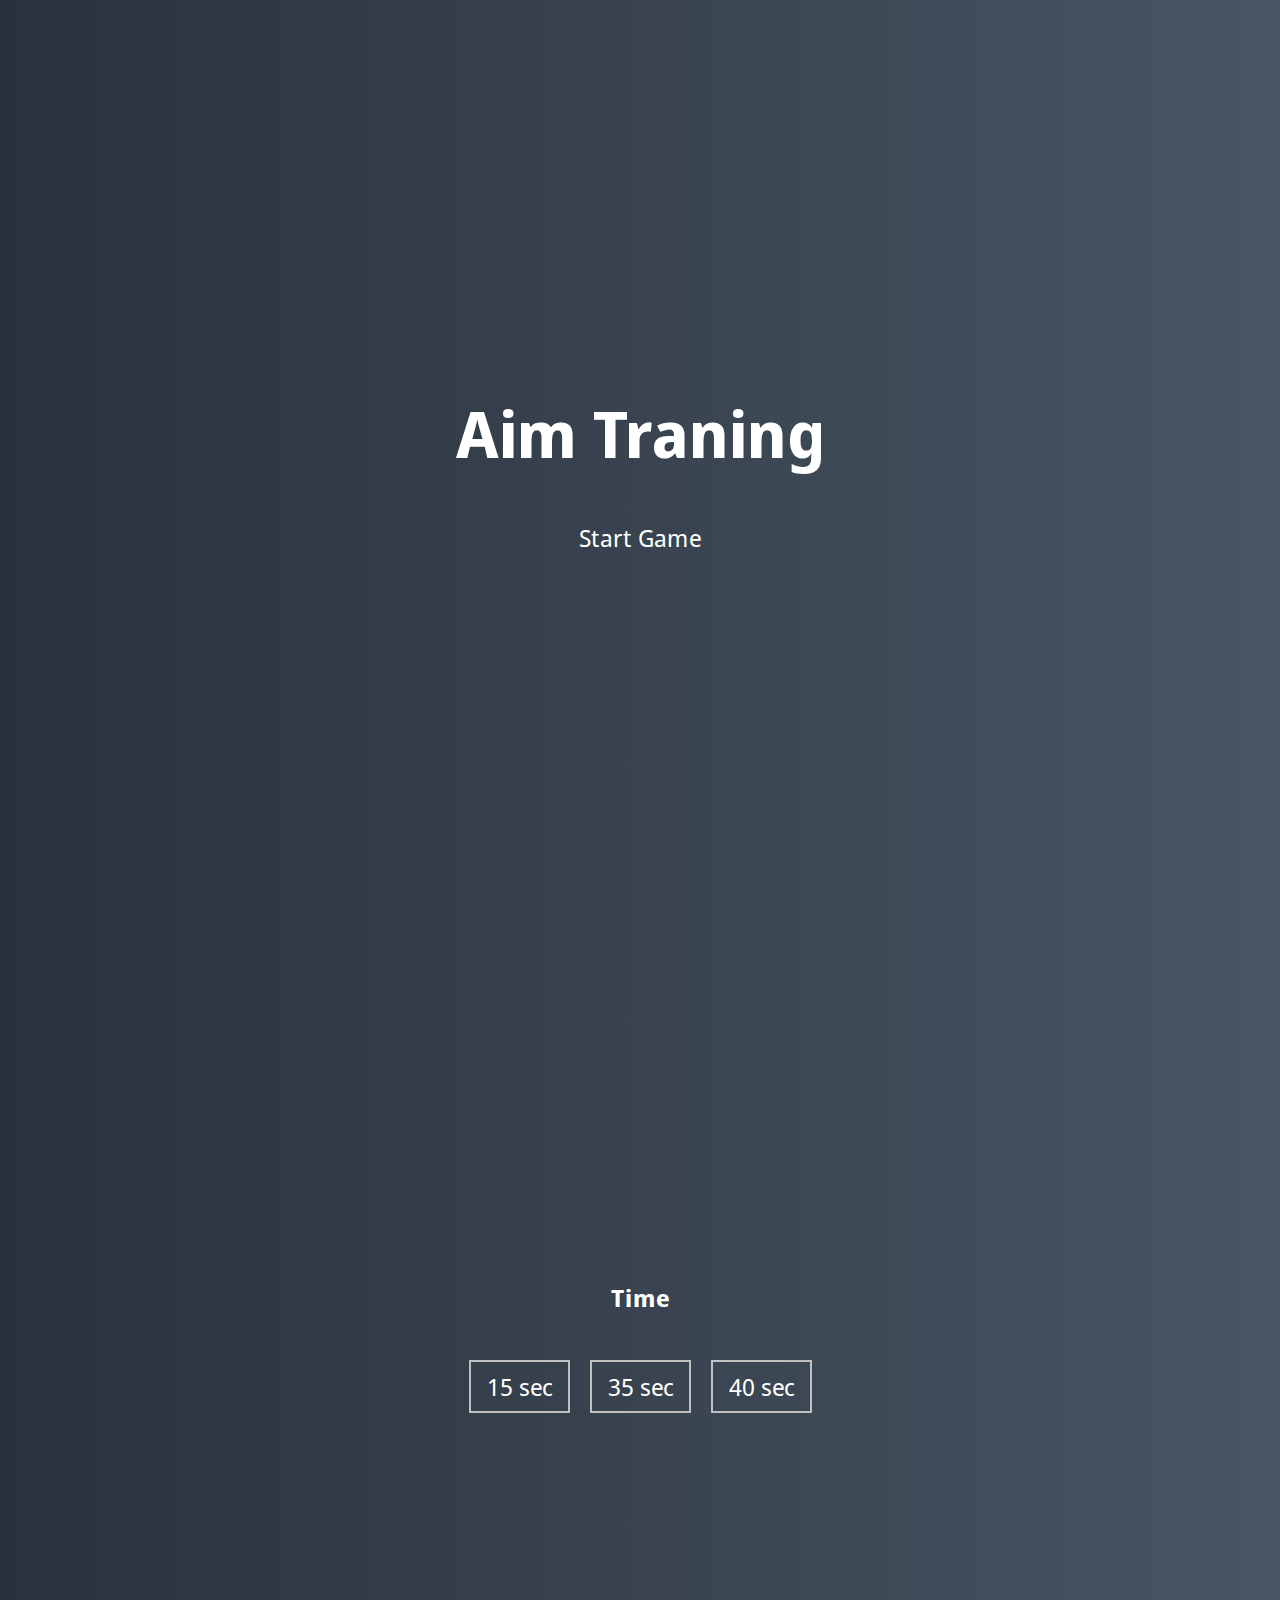
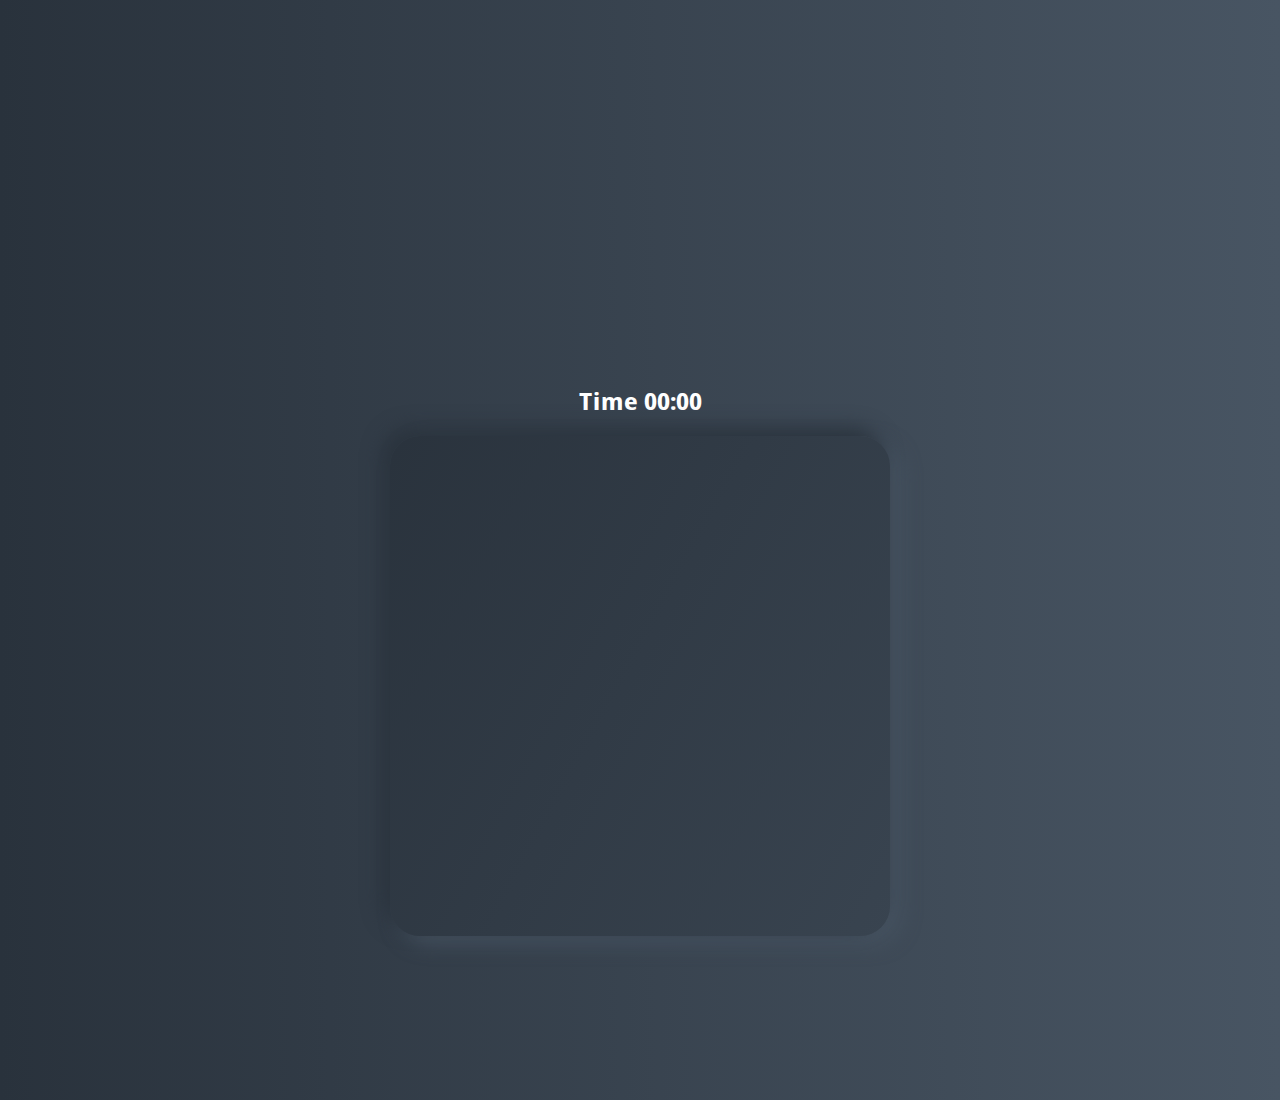
<file: Reaction Game/index.html>
<!DOCTYPE html>
<html lang="en">
<head>
    <meta charset="UTF-8">
    <meta http-equiv="X-UA-Compatible" content="IE=edge">
    <link rel="stylesheet" type="text/css" href="css/style.css">
    <meta name="viewport" content="width=device-width, initial-scale=1.0">
    <title>Game</title>
</head>
<body>
    <div class="screen">
        <h1>Aim Traning</h1>
        <a href="#" class="start" id="start">Start Game</a>
    </div>
    <div class="screen">
        <h2>Time</h2>
        <ul class="time-list" id="time-list">
            <li>
                <button class="time-btn" data-time="15">
                    15 sec
                </button>
            </li>
            <li>
                <button class="time-btn" data-time="35">
                    35 sec
                </button>
            </li>
            <li>
                <button class="time-btn" data-time="40">
                    40 sec
                </button>
            </li>
        </ul>
    </div>
    <div class="screen">
        <h2>Time <span id="time">00:00</span></h2>
        <div class="board" id="board"></div>
    </div>
    
    <script type="text/javascript" src="js/script.js"></script>
</body>
</html>
</file>
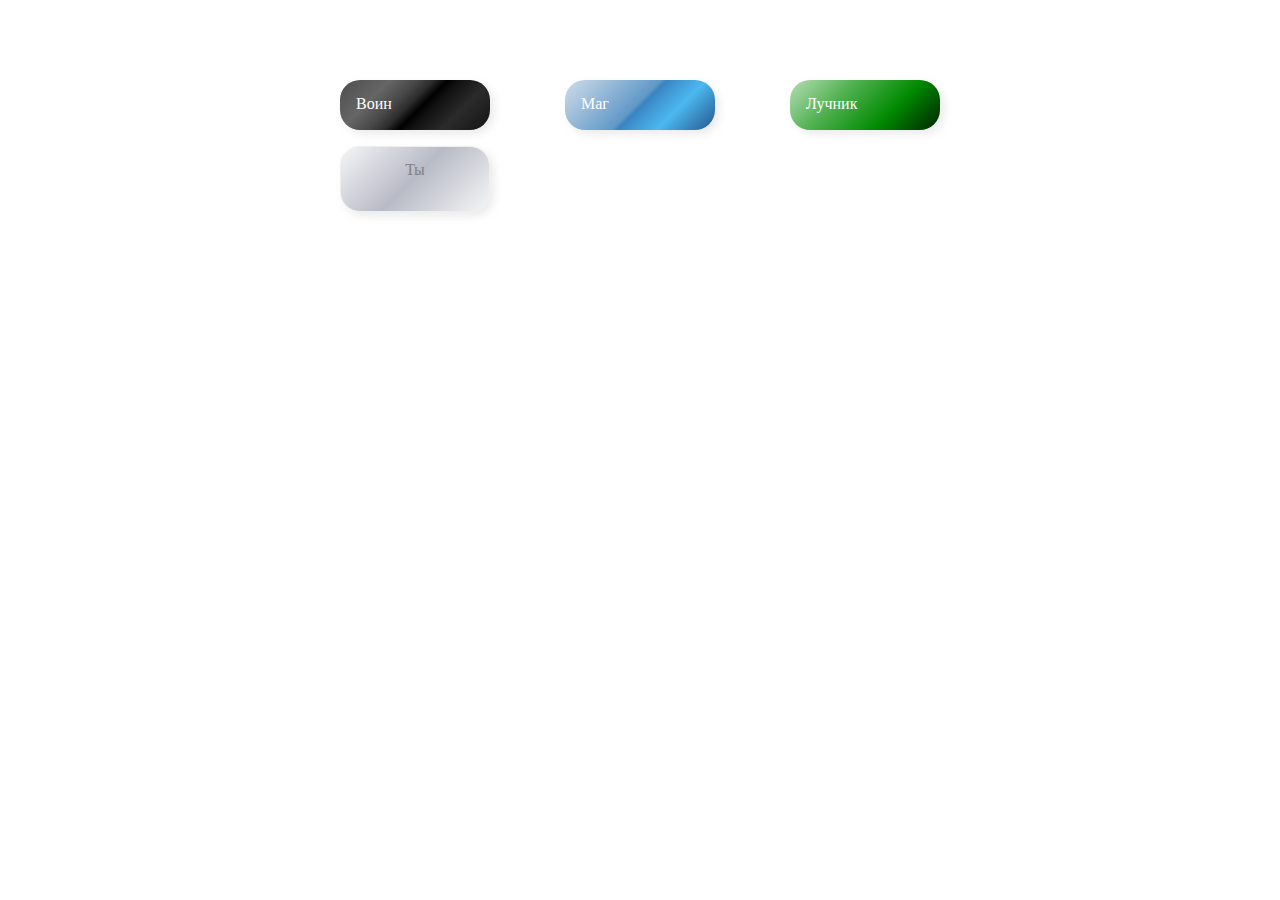
<file: Drag n drop/inbox.html>
<!DOCTYPE html>
<html lang="en">
<head>
    <meta charset="UTF-8">
    <meta http-equiv="X-UA-Compatible" content="IE=edge">
    <meta name="viewport" content="width=device-width, initial-scale=1.0">
    <link rel="stylesheet" type="text/css" href="css/style.css">
    <title>Drag n drop</title>
</head>
<body>
    <div>
        <div class="row">
            <div class="col-header start">Воин</div>
            <div class="col-header progress">Маг</div>
            <div class="col-header done">Лучник</div>
        </div>

        <div class="row">
            <div class="placeholder">
                <div class="item" draggable="true">Ты</div>
            </div>
            <div class="placeholder"></div>
            <div class="placeholder"></div>
        </div>

    </div>
    <script type="text/javascript" src="js/script.js"></script>
</body>
</html>
</file>
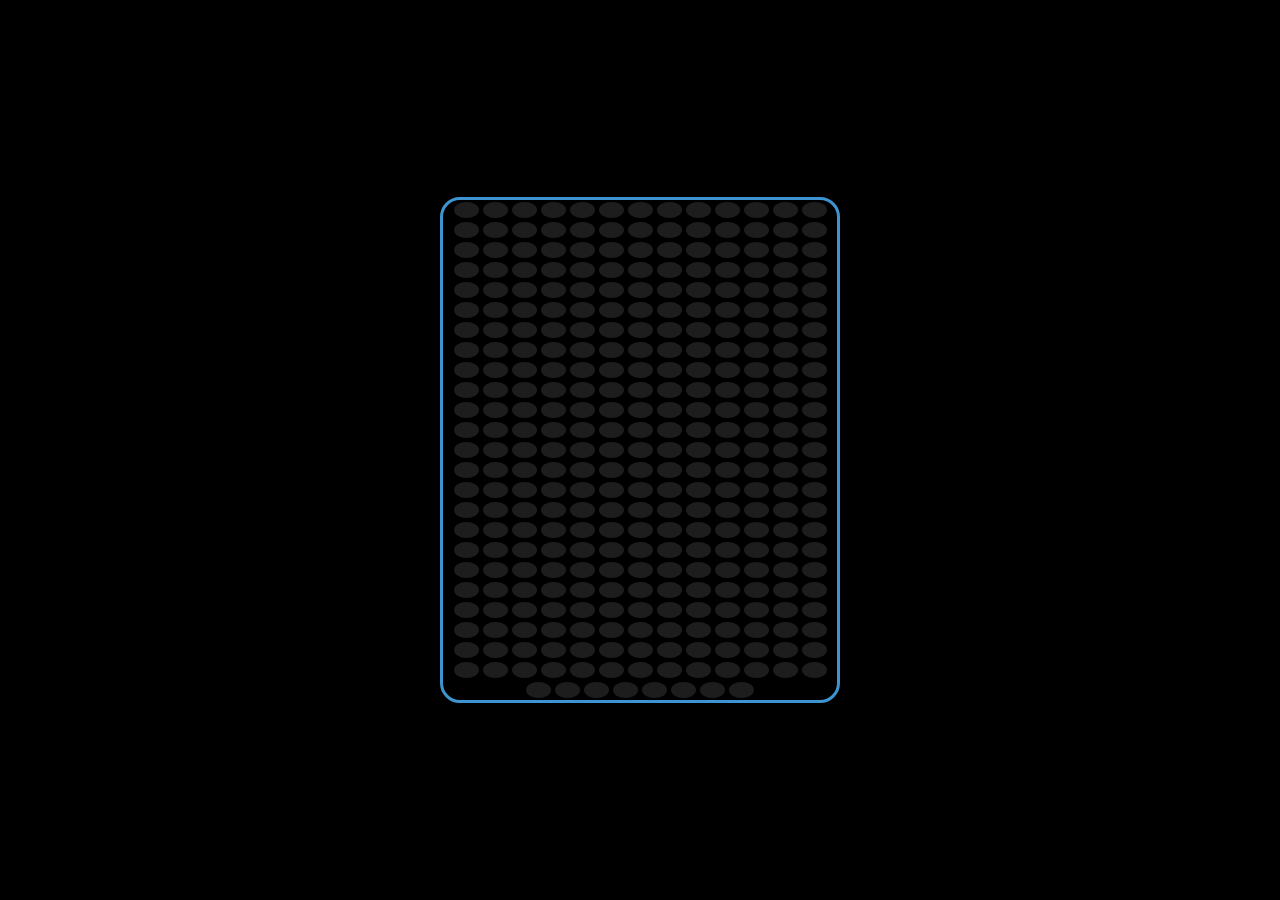
<file: mini-game/inbox.html>
<!DOCTYPE html>
<html lang="en">
<head>
    <meta charset="UTF-8">
    <meta http-equiv="X-UA-Compatible" content="IE=edge">
    <link rel="stylesheet" type="text/css" href="css/style.css">
    <meta name="viewport" content="width=device-width, initial-scale=1.0">
    <title>Document</title>
</head>
<body>
    <div class="container" id="boaed"></div>
    <script type="text/javascript" src="js/script.js"></script>
</body>
</html>
</file>
<file: Reaction Game/css/style.css>
@import url('https://fonts.googleapis.com/css2?family=Noto+Sans+Display:wght@100&display=swap');

* {
    box-sizing: border-box;
}

body {
    color: #fff;
    font-family: 'Noto Sans Display', sans-serif;
    height: 100vh;
    overflow: hidden;
    margin: 0px;
    text-align: center;
}

.screen {
    display: flex;
    flex-direction: column;
    align-items: center;
    justify-content: center;
    height: 100vh;
    width: 100vw;
    transition: margin 0.5s ease-out;
    background: linear-gradient(90deg, #29323C 0%, #485563 100%);
}
.screen.up {
    margin-top: -100vh;
}
a {
    color: #fff;
    text-decoration: none;
}
a:hover {
    color: #16D9E3;
}
.start {
    font-size: 1.5rem;
}
h1 {
    line-height: 1.4;
    font-size: 4rem;
}
.time-list {
 display: flex;
 flex-wrap: wrap;
 justify-content: center;
 list-style: none;
 padding: 0px;
}
.time-list li {
    margin: 10px;
}
.time-btn {
    background-color: transparent;
    border: 2px solid #c0c0c0;
    color: #fff;
    cursor: pointer;
    font-family: inherit;
    padding: .5rem 1rem;
    font-size: 1.5rem;
}
.time-btn:hover {
    border: 2px solid #16D9E3;
    color: #16D9E3;
}
.hide {
    opacity: 0;
}
.primary {
    color: #CA80FF;
}
.board {
    display: flex;
    justify-content: center;
    align-items: center;
    position: relative;
    width: 500px;
    height: 500px;
    background: linear-gradient(118.38deg, #29323C -4.6%, #485563 200.44%);
    box-shadow: -8px -8px 20px #2A333D, 10px 7px 20px #475462;
    border-radius: 30px;
    overflow: hidden;
}
.circle {
    background: #4671D5;
    position: absolute;
    border-radius: 50%;
    cursor: pointer;
}
</file>
<file: Drag n drop/css/style.css>
@import url('https://fonts.googleapis.com/css2?family=Akronim&display=swap');

* {
    box-sizing: border-box;
}

body {
    font-family: 'Akronim', cursive;
    background: url("https://i.ytimg.com/vi/LhIZ8ht5d9Q/maxresdefault.jpg") 0 0/cover no-repeat;
    display: flex;
    padding-top: 5rem;
    justify-content: center;
    overflow: hidden;
    margin: 0px;
}

.row {
    display: flex;
    width: 600px;
    justify-content: space-between;
    margin-bottom: 1rem;
}

.col-header {
    width: 150px;
    box-shadow: 4px 4px 9px rgba(198, 198, 198, 0.36);
    border-radius: 20px;
    padding: 0.8rem 1rem;
    color: #fff; 
}
.start {
    /* Old browsers */
    background: rgb(76,76,76);
     /* FF3.6-15 */
    background: -moz-linear-gradient(-45deg,  rgba(76,76,76,1) 0%, rgba(89,89,89,1) 12%, rgba(102,102,102,1) 25%, rgba(71,71,71,1) 39%, rgba(44,44,44,1) 47%, rgba(0,0,0,1) 54%, rgba(17,17,17,1) 60%, rgba(43,43,43,1) 76%, rgba(28,28,28,1) 91%, rgba(19,19,19,1) 100%);
    /* Chrome10-25,Safari5.1-6 */
    background: -webkit-linear-gradient(-45deg,  rgba(76,76,76,1) 0%,rgba(89,89,89,1) 12%,rgba(102,102,102,1) 25%,rgba(71,71,71,1) 39%,rgba(44,44,44,1) 47%,rgba(0,0,0,1) 54%,rgba(17,17,17,1) 60%,rgba(43,43,43,1) 76%,rgba(28,28,28,1) 91%,rgba(19,19,19,1) 100%);
     /* W3C, IE10+, FF16+, Chrome26+, Opera12+, Safari7+ */ 
    background: linear-gradient(135deg,  rgba(76,76,76,1) 0%,rgba(89,89,89,1) 12%,rgba(102,102,102,1) 25%,rgba(71,71,71,1) 39%,rgba(44,44,44,1) 47%,rgba(0,0,0,1) 54%,rgba(17,17,17,1) 60%,rgba(43,43,43,1) 76%,rgba(28,28,28,1) 91%,rgba(19,19,19,1) 100%);
    /* IE6-9 fallback on horizontal gradient */
    filter: progid:DXImageTransform.Microsoft.gradient( startColorstr='#4c4c4c', endColorstr='#131313',GradientType=1 ); 
}
.progress {
    /* Old browsers */
    background: rgb(206,219,233); 
    /* FF3.6-15 */
    background: -moz-linear-gradient(-45deg,  rgba(206,219,233,1) 0%, rgba(170,197,222,1) 17%, rgba(97,153,199,1) 48%, rgba(58,132,195,1) 51%, rgba(65,154,214,1) 59%, rgba(75,184,240,1) 71%, rgba(58,139,194,1) 84%, rgba(38,85,139,1) 100%); 
     /* Chrome10-25,Safari5.1-6 */
    background: -webkit-linear-gradient(-45deg,  rgba(206,219,233,1) 0%,rgba(170,197,222,1) 17%,rgba(97,153,199,1) 48%,rgba(58,132,195,1) 51%,rgba(65,154,214,1) 59%,rgba(75,184,240,1) 71%,rgba(58,139,194,1) 84%,rgba(38,85,139,1) 100%);
     /* W3C, IE10+, FF16+, Chrome26+, Opera12+, Safari7+ */
    background: linear-gradient(135deg,  rgba(206,219,233,1) 0%,rgba(170,197,222,1) 17%,rgba(97,153,199,1) 48%,rgba(58,132,195,1) 51%,rgba(65,154,214,1) 59%,rgba(75,184,240,1) 71%,rgba(58,139,194,1) 84%,rgba(38,85,139,1) 100%);
    /* IE6-9 fallback on horizontal gradient */
    filter: progid:DXImageTransform.Microsoft.gradient( startColorstr='#cedbe9', endColorstr='#26558b',GradientType=1 );
}
.done {
     /* Old browsers */
    background: rgb(180,221,180);
     /* FF3.6-15 */
    background: -moz-linear-gradient(-45deg,  rgba(180,221,180,1) 0%, rgba(131,199,131,1) 17%, rgba(82,177,82,1) 33%, rgba(0,138,0,1) 67%, rgba(0,87,0,1) 83%, rgba(0,36,0,1) 100%);
    /* Chrome10-25,Safari5.1-6 */
    background: -webkit-linear-gradient(-45deg,  rgba(180,221,180,1) 0%,rgba(131,199,131,1) 17%,rgba(82,177,82,1) 33%,rgba(0,138,0,1) 67%,rgba(0,87,0,1) 83%,rgba(0,36,0,1) 100%);
    /* W3C, IE10+, FF16+, Chrome26+, Opera12+, Safari7+ */
    background: linear-gradient(135deg,  rgba(180,221,180,1) 0%,rgba(131,199,131,1) 17%,rgba(82,177,82,1) 33%,rgba(0,138,0,1) 67%,rgba(0,87,0,1) 83%,rgba(0,36,0,1) 100%); 
    /* IE6-9 fallback on horizontal gradient */
    filter: progid:DXImageTransform.Microsoft.gradient( startColorstr='#b4ddb4', endColorstr='#002400',GradientType=1 ); 
}
.placeholder {
    width: 150px;
    height: 66px;
}
.item {
    width: 150px;
    height: 66px;
    border:  1px solid #eee;
    box-shadow: 4px 4px 9px rgba(198, 198, 198, 0.36);
    border-radius: 20px;
    /* Old browsers */
    background: rgb(245,246,246);
    /* FF3.6-15 */
    background: -moz-linear-gradient(-45deg,  rgba(245,246,246,1) 0%, rgba(219,220,226,1) 21%, rgba(184,186,198,1) 49%, rgba(221,223,227,1) 80%, rgba(245,246,246,1) 100%); 
    /* Chrome10-25,Safari5.1-6 */
    background: -webkit-linear-gradient(-45deg,  rgba(245,246,246,1) 0%,rgba(219,220,226,1) 21%,rgba(184,186,198,1) 49%,rgba(221,223,227,1) 80%,rgba(245,246,246,1) 100%);
     /* W3C, IE10+, FF16+, Chrome26+, Opera12+, Safari7+ */ 
    background: linear-gradient(135deg,  rgba(245,246,246,1) 0%,rgba(219,220,226,1) 21%,rgba(184,186,198,1) 49%,rgba(221,223,227,1) 80%,rgba(245,246,246,1) 100%);
    /* IE6-9 fallback on horizontal gradient */
    filter: progid:DXImageTransform.Microsoft.gradient( startColorstr='#f5f6f6', endColorstr='#f5f6f6',GradientType=1 ); 
    padding: 0.8rem 1rem;
    color: #828282;
    text-align: center;
    cursor: grab;
}

.item:active {
    cursor: grabbing;
}

.hold {
    border-bottom: 3px solid #478B39;
}

.hide {
    display: none;
}

.hovered {
    border: 4px solid #36833B;
    border-bottom: none;
    border-radius: 20px;
    transition: all 300ms ease-in;
}
</file>
<file: mini-game/css/style.css>
* {
    box-sizing: border-box;
}

body {
    background-color: #000;
    display: flex;
    justify-content: center;
    align-items: center;
    height: 100vh;
    overflow: hidden;
    margin: 0px;
}

.container {
    border: 3px solid #3E94D1;
    border-radius: 20px;
    display: flex;
    justify-content: center;
    align-items: center;
    flex-wrap: wrap;
    max-width: 400px;
}
.square {
    width: 25px;
    height: 16px;
    border-radius: 50%;
    background-color: #1d1d1d;
    margin: 2px;
    box-shadow: 0 0 2px #000;
    transition: 2s ease;
}

.square:hover {
    transition-duration: 0s;
}
</file>
